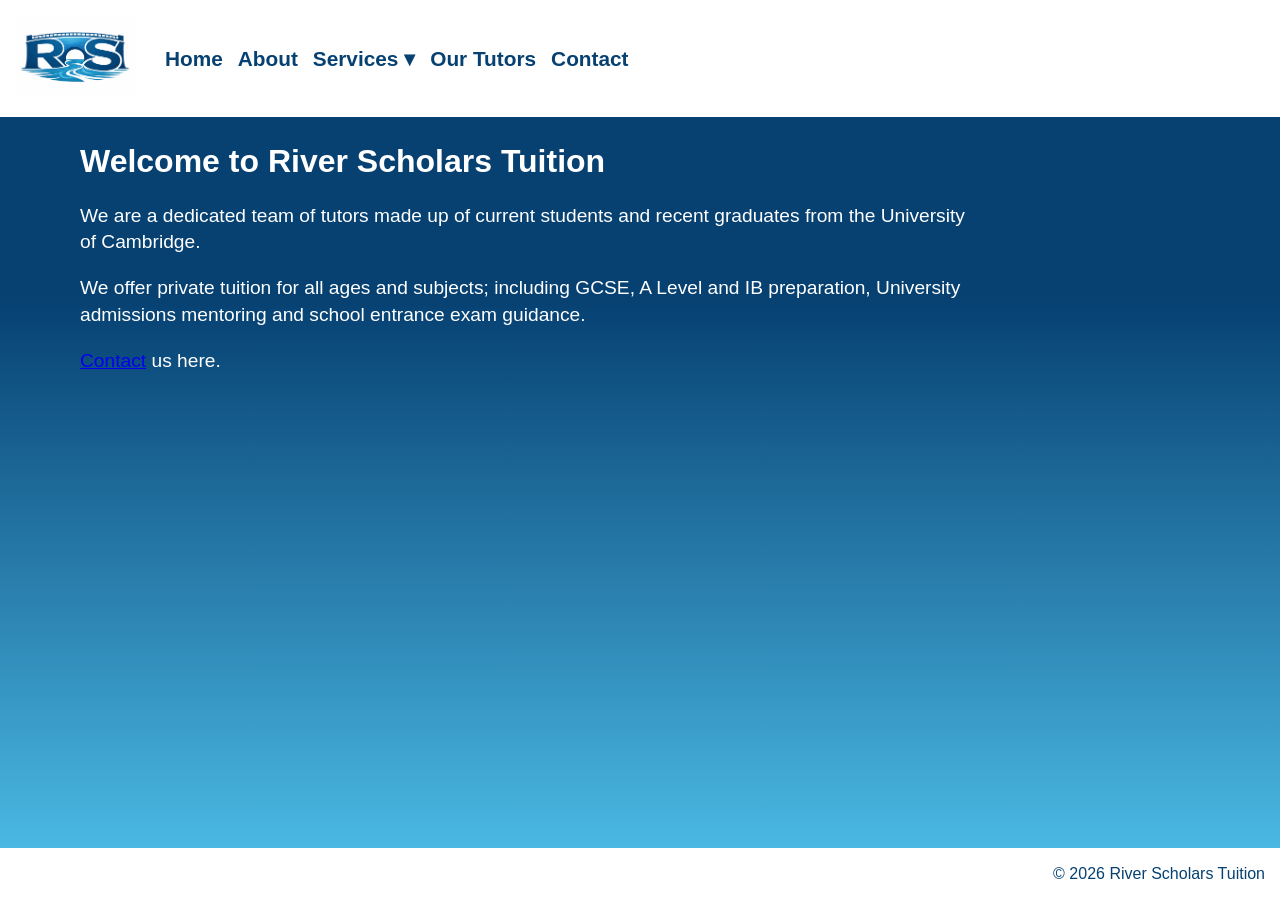
<file: index.html>
<!DOCTYPE html>
<html lang="en">
<head>
    <meta charset="UTF-8">
    <meta name="viewport" content="width=device-width, initial-scale=1.0">
    <title>River Scholars</title>
    <link rel="stylesheet" href="style.css">
    <link rel="icon" type="image/x-icon" href="/favicon.ico">

</head>

<script>
function toggleMenu() {
    const menu = document.querySelector('.nav-links');
    const burger = document.querySelector('.hamburger');

    menu.classList.toggle('open');
    burger.classList.toggle('open');

    // Use these standard symbols for consistent width
    if (burger.classList.contains('open')) {
        burger.innerHTML = "&#10006;"; // Thinner 'X'
    } else {
        burger.innerHTML = "&#9776;"; // Standard 'Hamburger'
    }
}
</script>


<body>

    <nav>
        <a href="index.html">
        <img src="logo.png" alt="River Scholars Logo" class="logo">
        </a>


        <button class="hamburger" onclick="toggleMenu()">☰</button>

        <div class="nav-links">
            <a href="index.html">Home</a>
            <a href="about.html">About</a>

            <div class="dropdown">
                <a href="services.html" class="dropbtn">Services ▾</a>
                <div class="dropdown-content">
                    <a href="schoolentrance.html">School Entrance</a>
                    <a href="gcse.html">GCSE</a>
                    <a href="alevel.html">A Level</a>
                    <a href="universityadmissions.html">University Admissions</a>
                </div>
            </div>

            <a href="team.html">Our Tutors</a>
            <a href="contact.html">Contact</a>
        </div>
    </nav>

    <main>
        <div class="container">
            <h1>Welcome to River Scholars Tuition</h1>
            <p>We are a dedicated team of tutors made up of current students and recent graduates
                from the University of Cambridge.</p>
            <p>We offer private tuition for all ages and subjects; including GCSE, A Level and IB preparation,
                University admissions mentoring and school entrance exam guidance.</p>
            <p> <in><a href="contact.html">Contact</a><in> us here.</p>
        </div>
    </main>

    <footer>
        © 2026 River Scholars Tuition
    </footer>

</body>
</html>
</file>
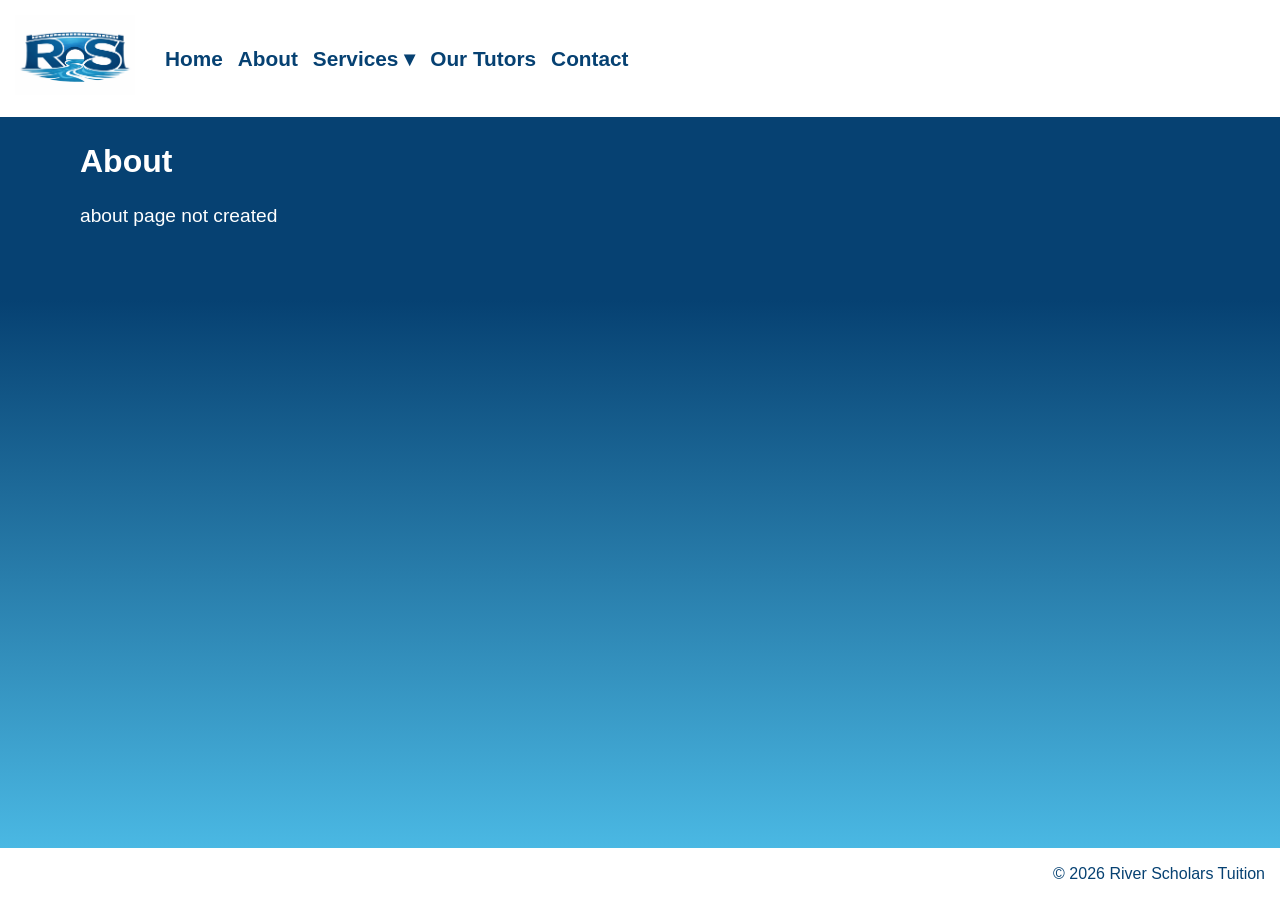
<file: about.html>
<!DOCTYPE html>
<html lang="en">
<head>
    <meta charset="UTF-8">
    <meta name="viewport" content="width=device-width, initial-scale=1.0">
    <title>River Scholars</title>
    <link rel="stylesheet" href="style.css">
    <link rel="icon" type="image/x-icon" href="/favicon.ico">

</head>

<script>
function toggleMenu() {
    const menu = document.querySelector('.nav-links');
    const burger = document.querySelector('.hamburger');

    menu.classList.toggle('open');
    burger.classList.toggle('open');

    // Use these standard symbols for consistent width
    if (burger.classList.contains('open')) {
        burger.innerHTML = "&#10006;"; // Thinner 'X'
    } else {
        burger.innerHTML = "&#9776;"; // Standard 'Hamburger'
    }
}
</script>


<body>

    <nav>
        <a href="index.html">
        <img src="logo.png" alt="River Scholars Logo" class="logo">
        </a>


        <button class="hamburger" onclick="toggleMenu()">☰</button>

        <div class="nav-links">
            <a href="index.html">Home</a>
            <a href="about.html">About</a>

            <div class="dropdown">
                <a href="services.html" class="dropbtn">Services ▾</a>
                <div class="dropdown-content">
                    <a href="schoolentrance.html">School Entrance</a>
                    <a href="gcse.html">GCSE</a>
                    <a href="alevel.html">A Level</a>
                    <a href="universityadmissions.html">University Admissions</a>
                </div>
            </div>

            <a href="team.html">Our Tutors</a>
            <a href="contact.html">Contact</a>
        </div>
    </nav>

    <main>
        <div class="container">
            <h1>About</h1>
            <p>about page not created
        </div>
    </main>

    <footer>
        © 2026 River Scholars Tuition
    </footer>

</body>
</html>
</file>
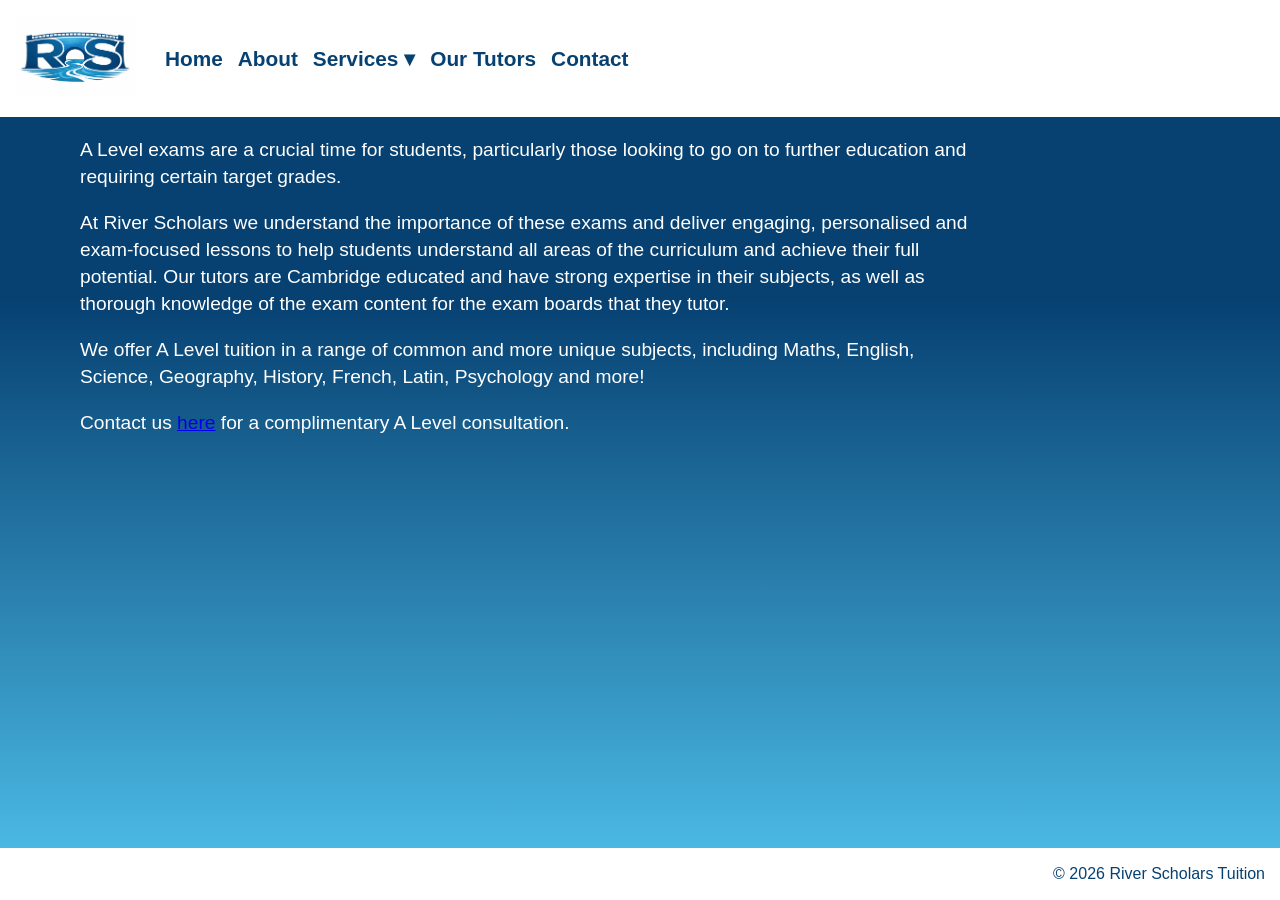
<file: alevel.html>
<!DOCTYPE html>
<html lang="en">
<head>
    <meta charset="UTF-8">
    <meta name="viewport" content="width=device-width, initial-scale=1.0">
    <title>River Scholars</title>
    <link rel="stylesheet" href="style.css">
    <link rel="icon" type="image/x-icon" href="/favicon.ico">

</head>

<script>
function toggleMenu() {
    const menu = document.querySelector('.nav-links');
    const burger = document.querySelector('.hamburger');

    menu.classList.toggle('open');
    burger.classList.toggle('open');

    // Use these standard symbols for consistent width
    if (burger.classList.contains('open')) {
        burger.innerHTML = "&#10006;"; // Thinner 'X'
    } else {
        burger.innerHTML = "&#9776;"; // Standard 'Hamburger'
    }
}
</script>


<body>

    <nav>
        <a href="index.html">
        <img src="logo.png" alt="River Scholars Logo" class="logo">
        </a>

        <button class="hamburger" onclick="toggleMenu()">☰</button>

        <div class="nav-links">
            <a href="index.html">Home</a>
            <a href="about.html">About</a>

            <div class="dropdown">
                <a href="services.html" class="dropbtn">Services ▾</a>
                <div class="dropdown-content">
                    <a href="schoolentrance.html">School Entrance</a>
                    <a href="gcse.html">GCSE</a>
                    <a href="alevel.html">A Level</a>
                    <a href="universityadmissions.html">University Admissions</a>
                </div>
            </div>

            <a href="team.html">Our Tutors</a>
            <a href="contact.html">Contact</a>
        </div>
    </nav>

    <main>
        <div class="container">
              <p>A Level exams are a crucial time for students, particularly those looking to go on to further education and requiring certain target grades. </p>

<p>At River Scholars we understand the importance of these exams and deliver engaging, personalised and exam-focused lessons to help students understand all areas of the curriculum and achieve their full potential. Our tutors are Cambridge educated and have strong expertise in their subjects, as well as  thorough knowledge of the exam content for the exam boards that they tutor.  </p> 

<p>We offer A Level tuition in a range of common and more unique subjects, including Maths, English, Science, Geography, History, French, Latin, Psychology and more! </p>

<p>Contact us <a href="contact.html">here</a> for a complimentary A Level consultation. </p>
        </div>
    </main>

    <footer>
        © 2026 River Scholars Tuition
    </footer>

</body>
</html>
</file>
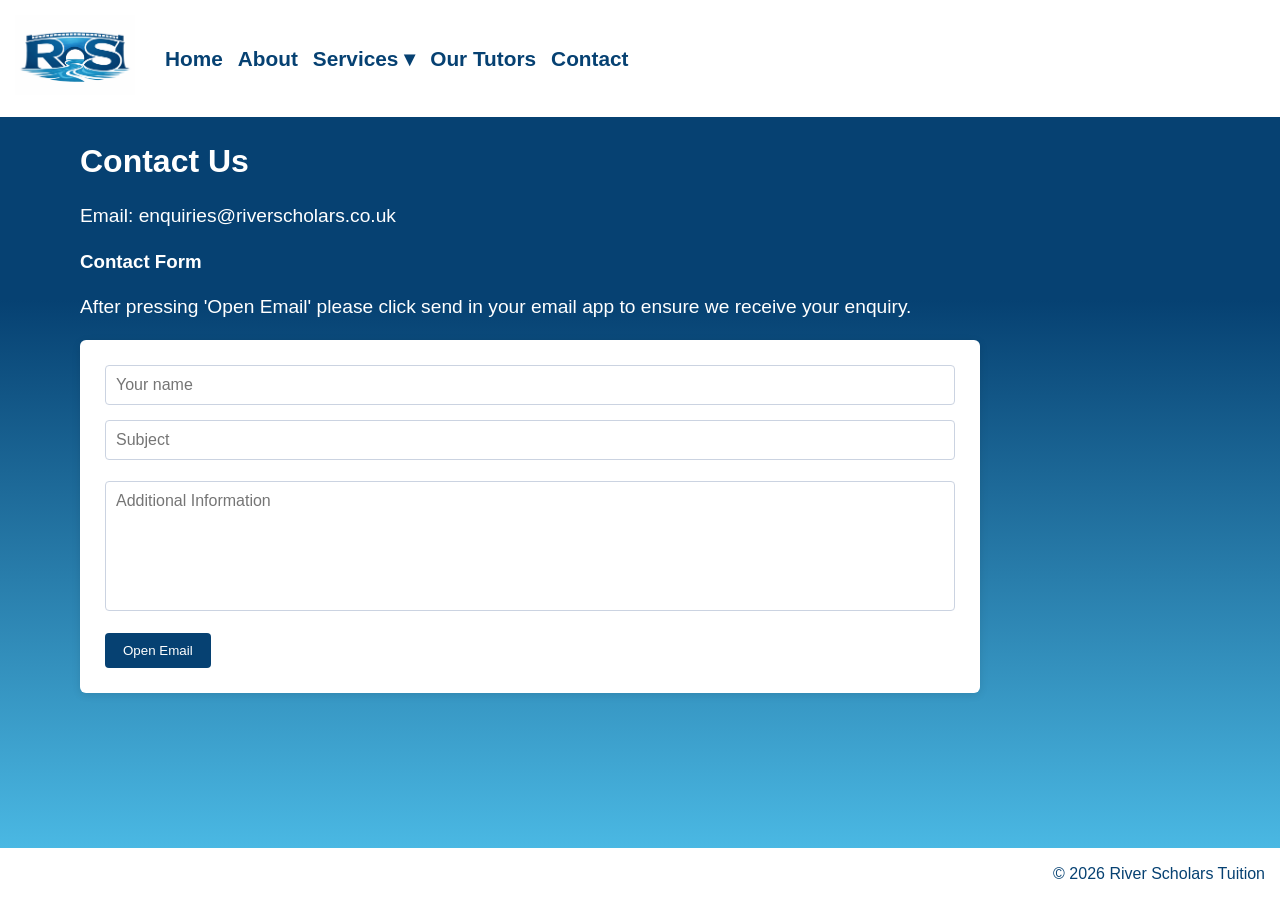
<file: contact.html>
<!DOCTYPE html>
<html lang="en">
<head>
    <meta charset="UTF-8">
    <meta name="viewport" content="width=device-width, initial-scale=1.0">
    <title>River Scholars</title>
    <link rel="stylesheet" href="style.css">
    <link rel="icon" type="image/x-icon" href="/favicon.ico">

</head>

<script>
function toggleMenu() {
    const menu = document.querySelector('.nav-links');
    const burger = document.querySelector('.hamburger');

    menu.classList.toggle('open');
    burger.classList.toggle('open');

    // Use these standard symbols for consistent width
    if (burger.classList.contains('open')) {
        burger.innerHTML = "&#10006;"; // Thinner 'X'
    } else {
        burger.innerHTML = "&#9776;"; // Standard 'Hamburger'
    }
}

function sendMailto() {
    // 1. Grab the values from the form
    const name = document.getElementById('name').value;
    const tutoringType = document.getElementById('tutoringType').value;
    const additionalInfo = document.getElementById('additionalInfo').value;

    // 2. Validate
    if (!name || !tutoringType || !additionalInfo) {
        alert("Please fill in all fields before sending.");
        return;
    }

    // 3. Construct the email
    const yourEmail = "enquiries@riverscholars.co.uk";
    const emailSubject = encodeURIComponent("Tutoring Enquiry: " +name+" " +tutoringType);

    const emailBody = encodeURIComponent(
        "Name:\n" + name + "\n\n" +
        "Subject:\n" + tutoringType + "\n\n" +
        "Additional Information:\n" + additionalInfo
    );

    // 4. Open the user's email client
    window.location.href = `mailto:${yourEmail}?subject=${emailSubject}&body=${emailBody}`;
}
</script>




<body>

    <nav>
        <a href="index.html">
        <img src="logo.png" alt="River Scholars Logo" class="logo">
        </a>


        <button class="hamburger" onclick="toggleMenu()">☰</button>

        <div class="nav-links">
            <a href="index.html">Home</a>
            <a href="about.html">About</a>

            <div class="dropdown">
                <a href="services.html" class="dropbtn">Services ▾</a>
                <div class="dropdown-content">
                    <a href="schoolentrance.html">School Entrance</a>
                    <a href="gcse.html">GCSE</a>
                    <a href="alevel.html">A Level</a>
                    <a href="universityadmissions.html">University Admissions</a>
                </div>
            </div>

            <a href="team.html">Our Tutors</a>
            <a href="contact.html">Contact</a>
        </div>
    </nav>

    <main>
        <div class="container">
        <h1>Contact Us</h1>
        <p>Email: enquiries@riverscholars.co.uk </p>

        <h3>
            Contact Form
        </h3>
        <p>After pressing 'Open Email' please click send in your email app to ensure we receive your enquiry.</p>
        
        <form id="contactForm">
            <input type="text" id="name" placeholder="Your name" required>
            <textarea id="tutoringType" rows="1"
                placeholder="Subject"
                required></textarea>
            <textarea id="additionalInfo" rows="6"
                placeholder="Additional Information"
                required></textarea>
            <button type="button" class="btn" onclick="sendMailto()">Open Email</button>
        </form>

    </div>
    </main>

    <footer>
        © 2026 River Scholars Tuition
    </footer>

</body>
</html>
</file>
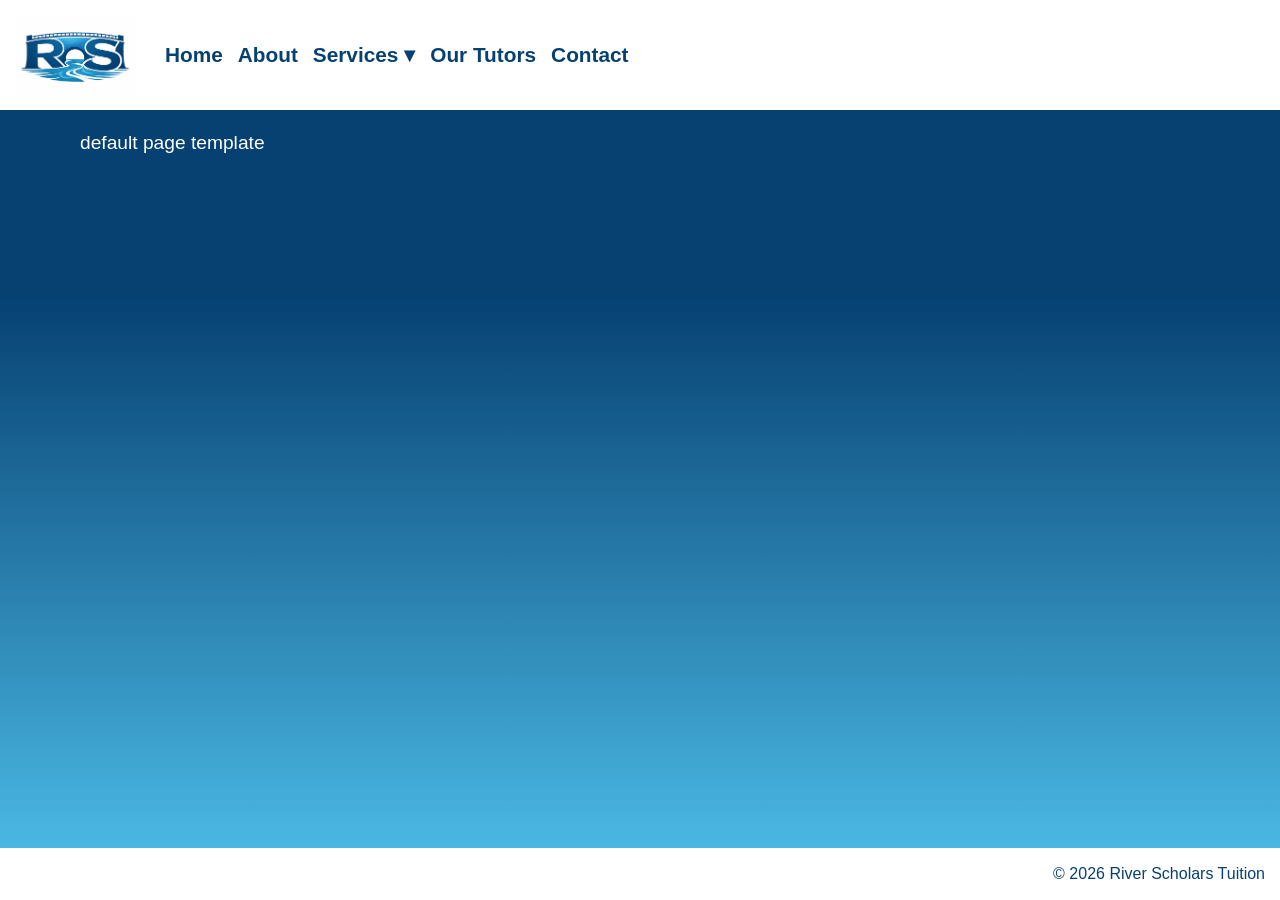
<file: default.html>
<!DOCTYPE html>
<html lang="en">
<head>
    <meta charset="UTF-8">
    <meta name="viewport" content="width=device-width, initial-scale=1.0">
    <title>River Scholars</title>
    <link rel="stylesheet" href="style.css">
    <link rel="icon" type="image/x-icon" href="/favicon.ico">

</head>

<script>
function toggleMenu() {
    const menu = document.querySelector('.nav-links');
    const burger = document.querySelector('.hamburger');

    menu.classList.toggle('open');
    burger.classList.toggle('open');

    // Use these standard symbols for consistent width
    if (burger.classList.contains('open')) {
        burger.innerHTML = "&#10006;"; // Thinner 'X'
    } else {
        burger.innerHTML = "&#9776;"; // Standard 'Hamburger'
    }
}
</script>


<body>

    <nav>
        <img src="logo.png" alt="River Scholars Logo" class="logo">

        <button class="hamburger" onclick="toggleMenu()">☰</button>

        <div class="nav-links">
            <a href="index.html">Home</a>
            <a href="about.html">About</a>

            <div class="dropdown">
                <a href="services.html" class="dropbtn">Services ▾</a>
                <div class="dropdown-content">
                    <a href="schoolentrance.html">School Entrance</a>
                    <a href="gcse.html">GCSE</a>
                    <a href="alevel.html">A Level</a>
                    <a href="universityadmissions.html">University Admissions</a>
                </div>
            </div>

            <a href="team.html">Our Tutors</a>
            <a href="contact.html">Contact</a>
        </div>
    </nav>

    <main>
        <div class="container">
            <p>default page template
        </div>
    </main>

    <footer>
        © 2026 River Scholars Tuition
    </footer>

</body>
</html>
</file>
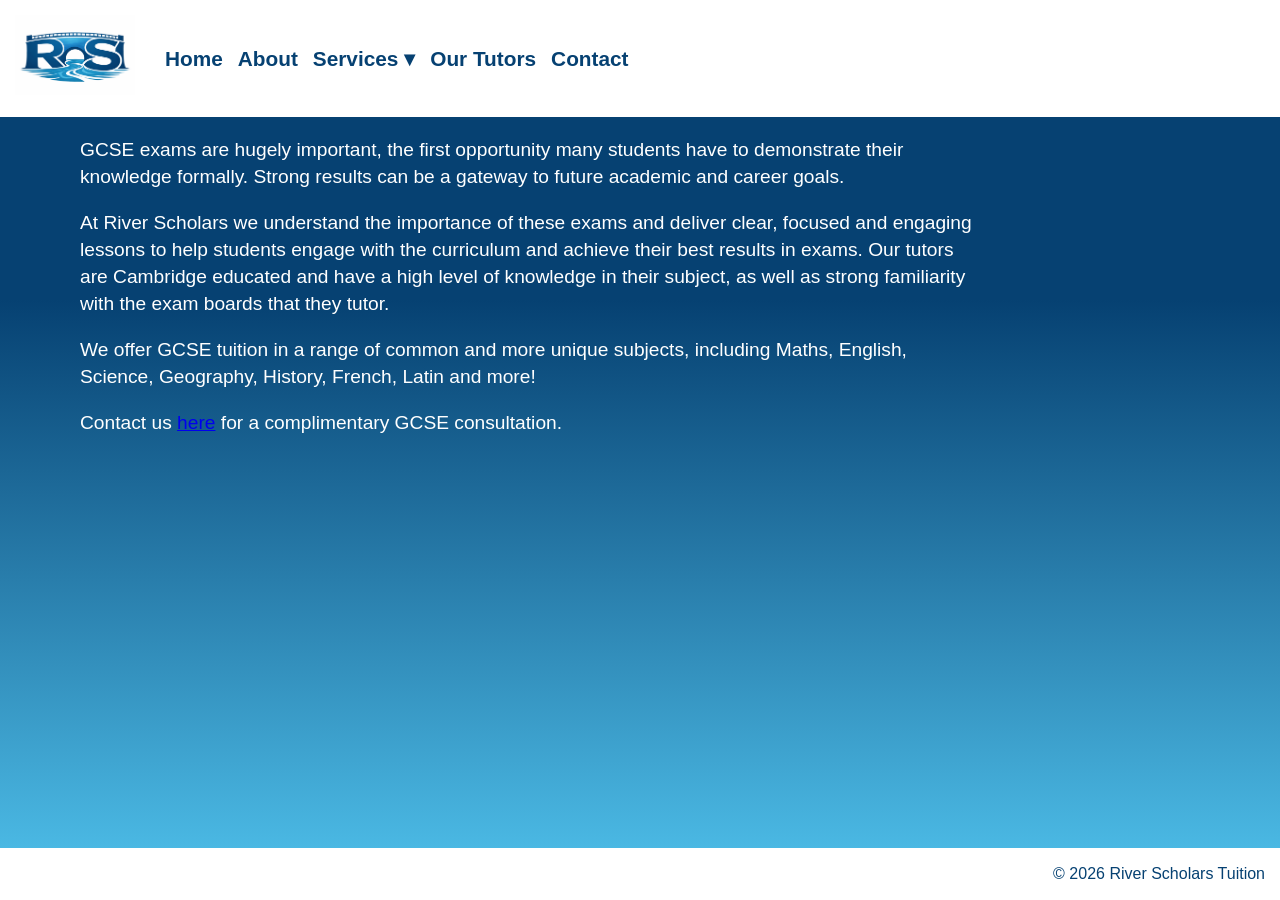
<file: gcse.html>
<!DOCTYPE html>
<html lang="en">
<head>
    <meta charset="UTF-8">
    <meta name="viewport" content="width=device-width, initial-scale=1.0">
    <title>River Scholars</title>
    <link rel="stylesheet" href="style.css">
    <link rel="icon" type="image/x-icon" href="/favicon.ico">

</head>

<script>
function toggleMenu() {
    const menu = document.querySelector('.nav-links');
    const burger = document.querySelector('.hamburger');

    menu.classList.toggle('open');
    burger.classList.toggle('open');

    // Use these standard symbols for consistent width
    if (burger.classList.contains('open')) {
        burger.innerHTML = "&#10006;"; // Thinner 'X'
    } else {
        burger.innerHTML = "&#9776;"; // Standard 'Hamburger'
    }
}
</script>


<body>

    <nav>
        <a href="index.html">
        <img src="logo.png" alt="River Scholars Logo" class="logo">
        </a>

        <button class="hamburger" onclick="toggleMenu()">☰</button>

        <div class="nav-links">
            <a href="index.html">Home</a>
            <a href="about.html">About</a>

            <div class="dropdown">
                <a href="services.html" class="dropbtn">Services ▾</a>
                <div class="dropdown-content">
                    <a href="schoolentrance.html">School Entrance</a>
                    <a href="gcse.html">GCSE</a>
                    <a href="alevel.html">A Level</a>
                    <a href="universityadmissions.html">University Admissions</a>
                </div>
            </div>

            <a href="team.html">Our Tutors</a>
            <a href="contact.html">Contact</a>
        </div>
    </nav>

    <main>
        <div class="container">
            <p>GCSE exams are hugely important, the first opportunity many students have to demonstrate their knowledge formally. Strong results can be a gateway to future academic and career goals. </p>

<p>At River Scholars we understand the importance of these exams and deliver clear, focused and engaging lessons to help students engage with the curriculum and achieve their best results in exams. Our tutors are Cambridge educated and have a high level of knowledge in their subject, as well as strong familiarity with the exam boards that they tutor. </p> 

<p>We offer GCSE tuition in a range of common and more unique subjects, including Maths, English, Science, Geography, History, French, Latin and more! </p>

<p>Contact us <a href="contact.html">here</a> for a complimentary GCSE consultation. </p>
        </div>
    </main>

    <footer>
        © 2026 River Scholars Tuition
    </footer>

</body>
</html>
</file>
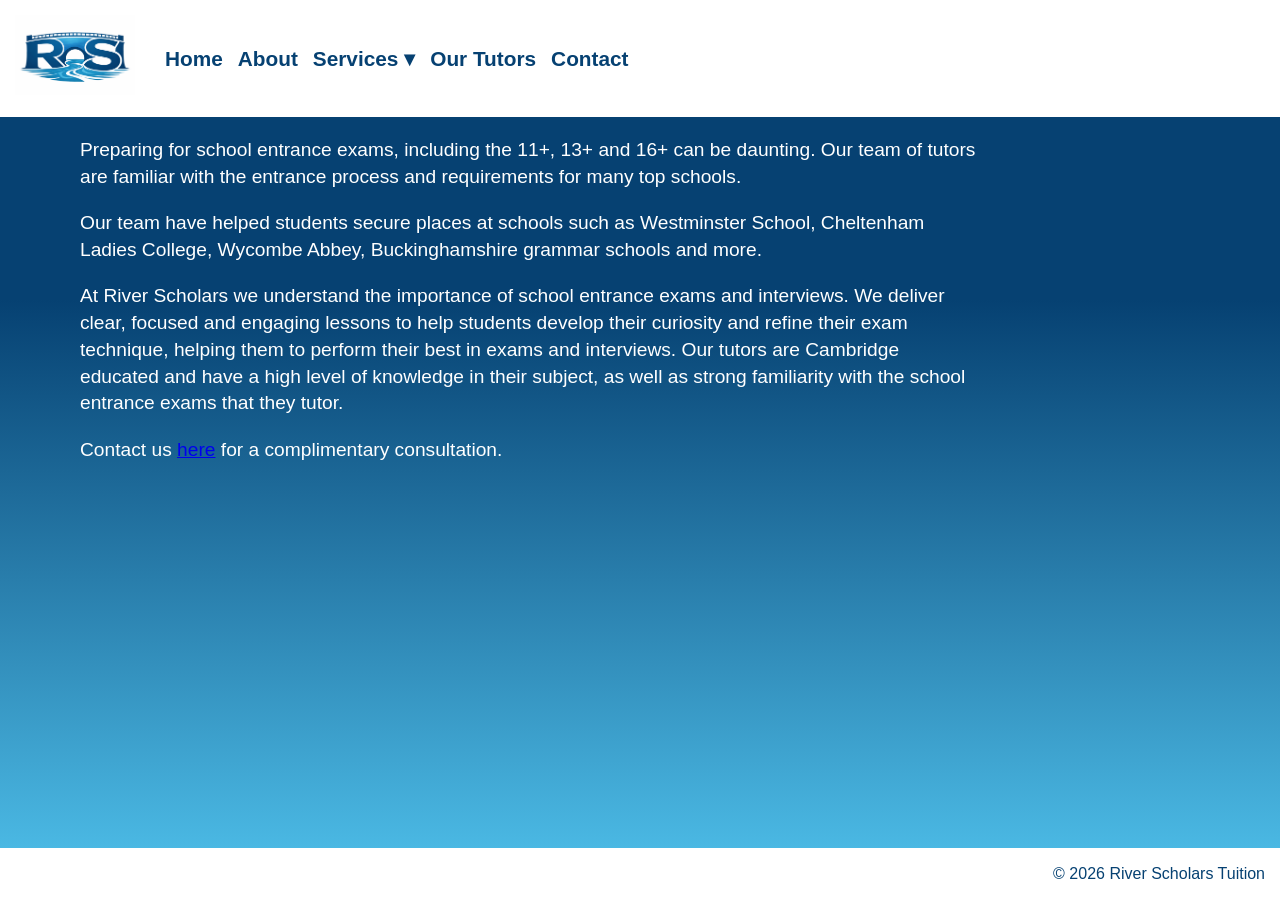
<file: schoolentrance.html>
<!DOCTYPE html>
<html lang="en">
<head>
    <meta charset="UTF-8">
    <meta name="viewport" content="width=device-width, initial-scale=1.0">
    <title>River Scholars</title>
    <link rel="stylesheet" href="style.css">
    <link rel="icon" type="image/x-icon" href="/favicon.ico">

</head>

<script>
function toggleMenu() {
    const menu = document.querySelector('.nav-links');
    const burger = document.querySelector('.hamburger');

    menu.classList.toggle('open');
    burger.classList.toggle('open');

    // Use these standard symbols for consistent width
    if (burger.classList.contains('open')) {
        burger.innerHTML = "&#10006;"; // Thinner 'X'
    } else {
        burger.innerHTML = "&#9776;"; // Standard 'Hamburger'
    }
}
</script>


<body>

    <nav>
        <a href="index.html">
        <img src="logo.png" alt="River Scholars Logo" class="logo">
        </a>

        <button class="hamburger" onclick="toggleMenu()">☰</button>

        <div class="nav-links">
            <a href="index.html">Home</a>
            <a href="about.html">About</a>

            <div class="dropdown">
                <a href="services.html" class="dropbtn">Services ▾</a>
                <div class="dropdown-content">
                    <a href="schoolentrance.html">School Entrance</a>
                    <a href="gcse.html">GCSE</a>
                    <a href="alevel.html">A Level</a>
                    <a href="universityadmissions.html">University Admissions</a>
                </div>
            </div>

            <a href="team.html">Our Tutors</a>
            <a href="contact.html">Contact</a>
        </div>
    </nav>

    <main>
        <div class="container">
            <p>Preparing for school entrance exams, including the 11+, 13+ and 16+ can be daunting. Our team of tutors are familiar with the entrance process and requirements for many top schools. </p>

<p>Our team have helped students secure places at schools such as Westminster School, Cheltenham Ladies College, Wycombe Abbey, Buckinghamshire grammar schools and more. </p> 

<p>At River Scholars we understand the importance of school entrance exams and interviews. We deliver clear, focused and engaging lessons to help students develop their curiosity and refine their exam technique, helping them to perform their best in exams and interviews. Our tutors are Cambridge educated and have a high level of knowledge in their subject, as well as strong familiarity with the school entrance exams that they tutor. </p>

<p>Contact us <a href="contact.html">here</a> for a complimentary consultation. </p>
        </div>
    </main>

    <footer>
        © 2026 River Scholars Tuition
    </footer>

</body>
</html>
</file>
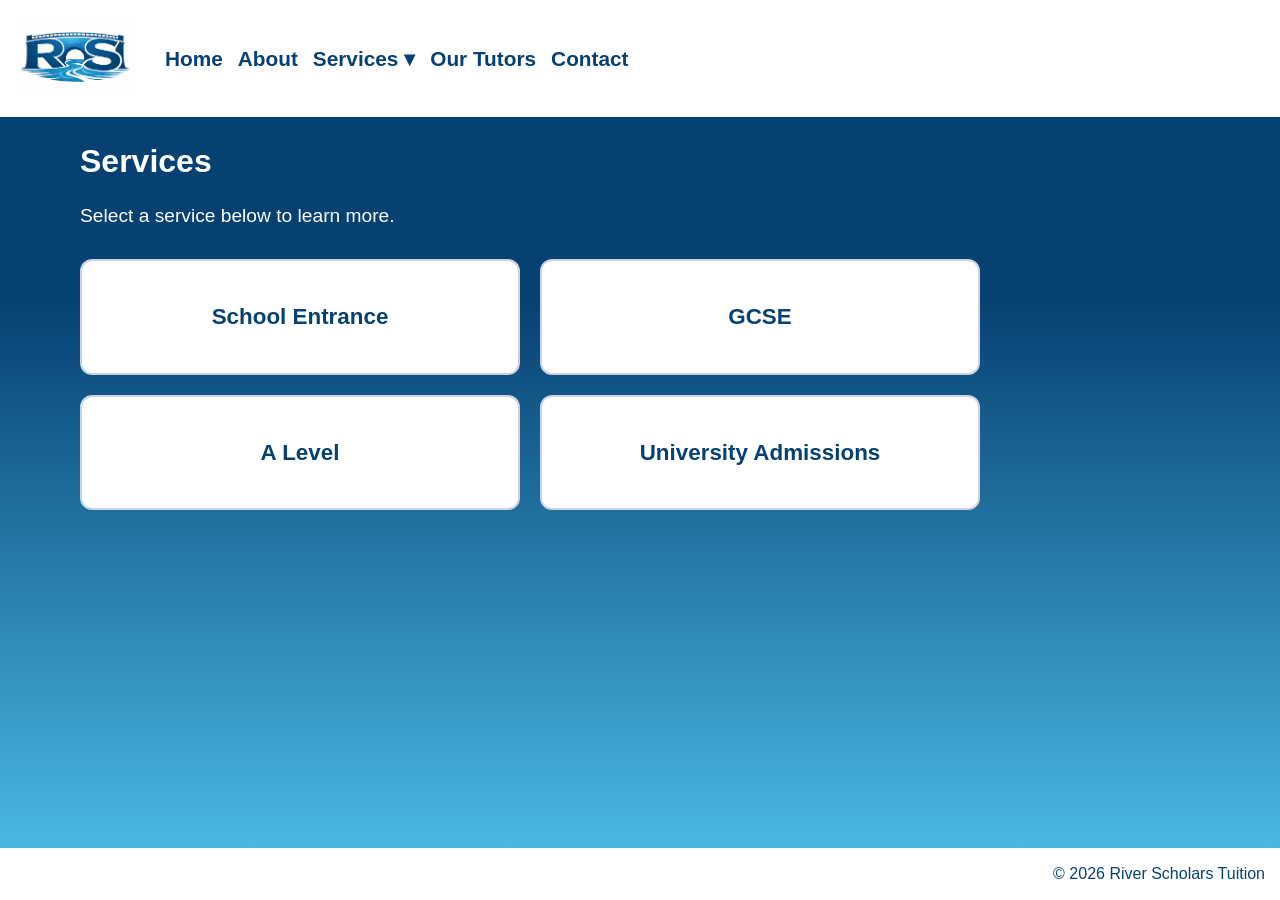
<file: services.html>
<!DOCTYPE html>
<html lang="en">
<head>
    <meta charset="UTF-8">
    <meta name="viewport" content="width=device-width, initial-scale=1.0">
    <title>River Scholars</title>
    <link rel="stylesheet" href="style.css">
    <link rel="icon" type="image/x-icon" href="/favicon.ico">

</head>

<script>
function toggleMenu() {
    const menu = document.querySelector('.nav-links');
    const burger = document.querySelector('.hamburger');

    menu.classList.toggle('open');
    burger.classList.toggle('open');

    // Use these standard symbols for consistent width
    if (burger.classList.contains('open')) {
        burger.innerHTML = "&#10006;"; // Thinner 'X'
    } else {
        burger.innerHTML = "&#9776;"; // Standard 'Hamburger'
    }
}
</script>


<body>

    <nav>
        <a href="index.html">
        <img src="logo.png" alt="River Scholars Logo" class="logo">
        </a>


        <button class="hamburger" onclick="toggleMenu()">☰</button>

        <div class="nav-links">
            <a href="index.html">Home</a>
            <a href="about.html">About</a>

            <div class="dropdown">
                <a href="services.html" class="dropbtn">Services ▾</a>
                <div class="dropdown-content">
                    <a href="schoolentrance.html">School Entrance</a>
                    <a href="gcse.html">GCSE</a>
                    <a href="alevel.html">A Level</a>
                    <a href="universityadmissions.html">University Admissions</a>
                </div>
            </div>

            <a href="team.html">Our Tutors</a>
            <a href="contact.html">Contact</a>
        </div>
    </nav>

    <main>
    <div class="container">
        <h1>Services</h1>
        <p>Select a service below to learn more.</p>

        <div class="services">
        <a href="schoolentrance.html" class="service-box">School Entrance</a>
        <a href="gcse.html" class="service-box">GCSE</a>
        <a href="alevel.html" class="service-box">A Level</a>
        <a href="universityadmissions.html" class="service-box">University Admissions</a>
        </div>
    </div>
    </main>



    <footer>
        © 2026 River Scholars Tuition
    </footer>

</body>
</html>
</file>
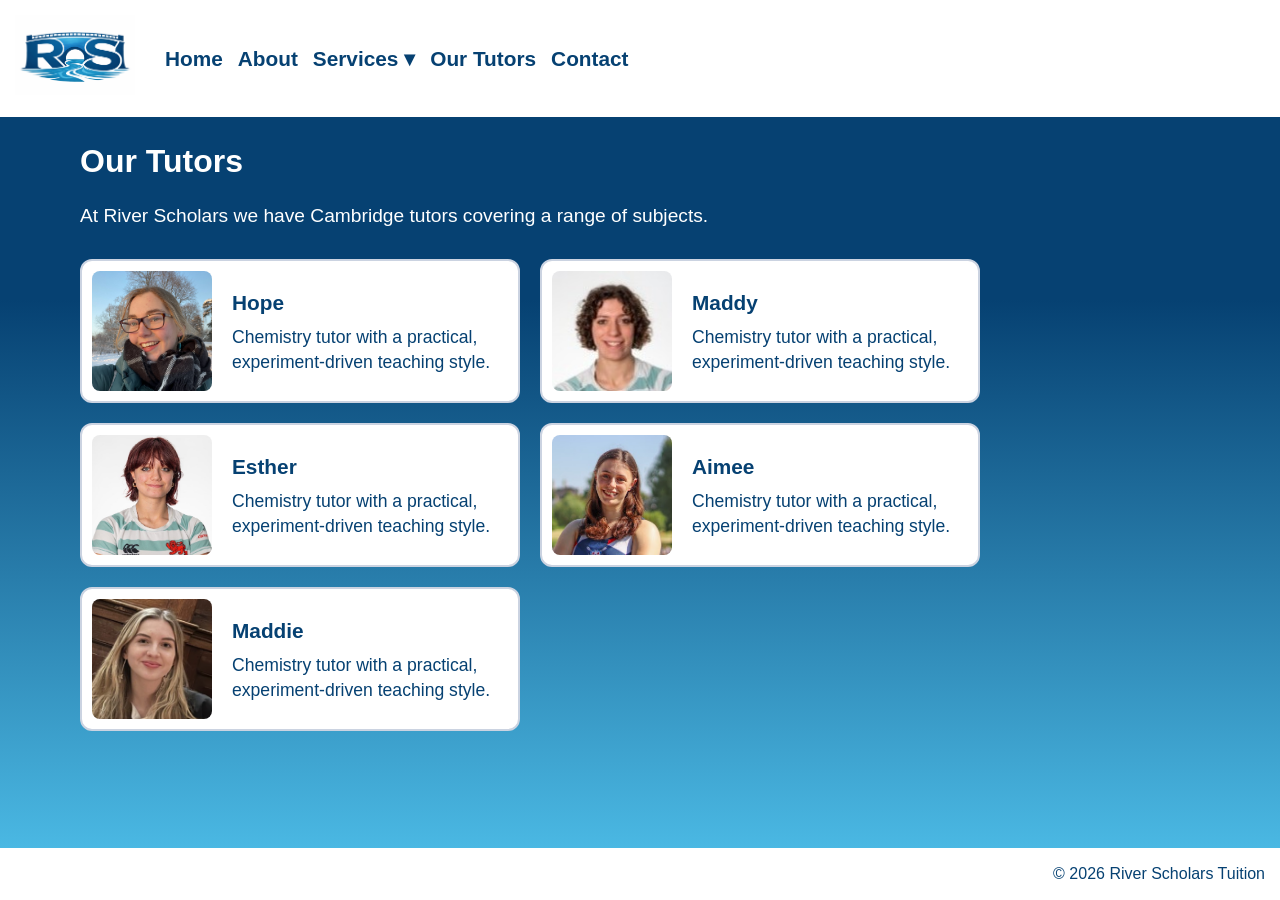
<file: team.html>
<!DOCTYPE html>
<html lang="en">
<head>
    <meta charset="UTF-8">
    <meta name="viewport" content="width=device-width, initial-scale=1.0">
    <title>River Scholars</title>
    <link rel="stylesheet" href="style.css">
    <link rel="icon" type="image/x-icon" href="/favicon.ico">

</head>

<script>
function toggleMenu() {
    const menu = document.querySelector('.nav-links');
    const burger = document.querySelector('.hamburger');

    menu.classList.toggle('open');
    burger.classList.toggle('open');

    // Use these standard symbols for consistent width
    if (burger.classList.contains('open')) {
        burger.innerHTML = "&#10006;"; // Thinner 'X'
    } else {
        burger.innerHTML = "&#9776;"; // Standard 'Hamburger'
    }
}
</script>


<body>

    <nav>
        <a href="index.html">
        <img src="logo.png" alt="River Scholars Logo" class="logo">
        </a>

        <button class="hamburger" onclick="toggleMenu()">☰</button>

        <div class="nav-links">
            <a href="index.html">Home</a>
            <a href="about.html">About</a>

            <div class="dropdown">
                <a href="services.html" class="dropbtn">Services ▾</a>
                <div class="dropdown-content">
                    <a href="schoolentrance.html">School Entrance</a>
                    <a href="gcse.html">GCSE</a>
                    <a href="alevel.html">A Level</a>
                    <a href="universityadmissions.html">University Admissions</a>
                </div>
            </div>

            <a href="team.html">Our Tutors</a>
            <a href="contact.html">Contact</a>
        </div>
    </nav>

    <main>
        <div class="container">
            <h1>Our Tutors</h1>
            <p>At River Scholars we have Cambridge tutors covering a range of subjects.

            <div class="tutors">

                <div class="tutor-box">
                    <img src="images\Hope.jpg" alt="Hope" class="tutor-img">
                    <div class="tutor-content">
                    <h3>Hope</h3>
                    <p>Chemistry tutor with a practical, experiment‑driven teaching style.</p>
                    </div>
                </div>

                

                <div class="tutor-box">
                    <img src="images\Maddy.jpeg" alt="Maddy" class="tutor-img">
                    <div class="tutor-content">
                    <h3>Maddy</h3>
                    <p>Chemistry tutor with a practical, experiment‑driven teaching style.</p>
                    </div>
                </div>

                <div class="tutor-box">
                    <img src="images\Esther.jpeg" alt="Esther" class="tutor-img">
                    <div class="tutor-content">
                    <h3>Esther</h3>
                    <p>Chemistry tutor with a practical, experiment‑driven teaching style.</p>
                    </div>
                </div>
                
                <div class="tutor-box">
                    <img src="images\Aimee.JPG" alt="Aimee" class="tutor-img">
                    <div class="tutor-content">
                    <h3>Aimee</h3>
                    <p>Chemistry tutor with a practical, experiment‑driven teaching style.</p>
                    </div>
                </div>

                <div class="tutor-box">
                    <img src="images\Maddie.png" alt="Maddie" class="tutor-img">
                    <div class="tutor-content">
                    <h3>Maddie</h3>
                    <p>Chemistry tutor with a practical, experiment‑driven teaching style.</p>
                    </div>
                </div>




            </div>
        </div>
    </main>

    <footer>
        © 2026 River Scholars Tuition
    </footer>

</body>
</html>
</file>
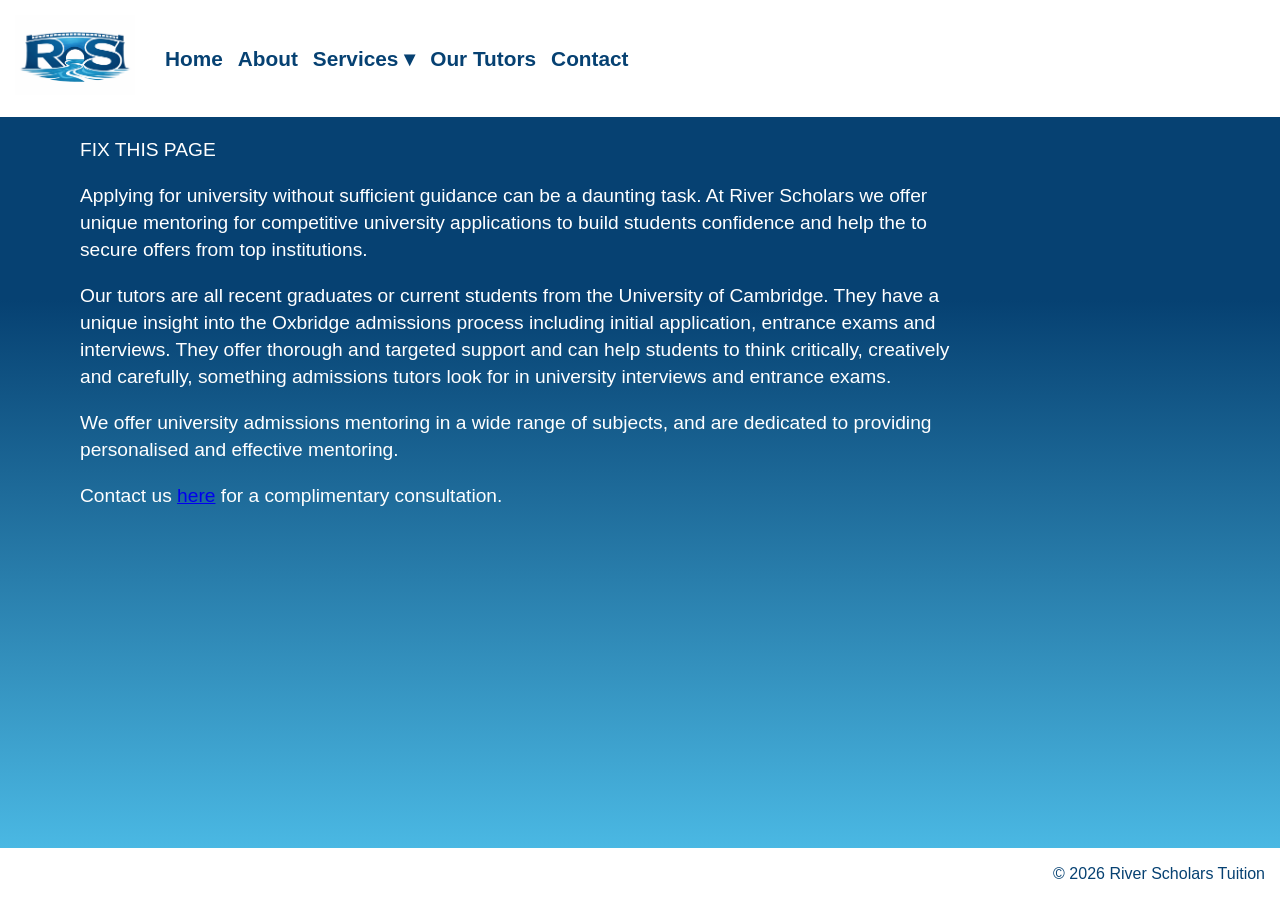
<file: universityadmissions.html>
<!DOCTYPE html>
<html lang="en">
<head>
    <meta charset="UTF-8">
    <meta name="viewport" content="width=device-width, initial-scale=1.0">
    <title>River Scholars</title>
    <link rel="stylesheet" href="style.css">
    <link rel="icon" type="image/x-icon" href="/favicon.ico">

</head>

<script>
function toggleMenu() {
    const menu = document.querySelector('.nav-links');
    const burger = document.querySelector('.hamburger');

    menu.classList.toggle('open');
    burger.classList.toggle('open');

    // Use these standard symbols for consistent width
    if (burger.classList.contains('open')) {
        burger.innerHTML = "&#10006;"; // Thinner 'X'
    } else {
        burger.innerHTML = "&#9776;"; // Standard 'Hamburger'
    }
}
</script>


<body>

    <nav>
        <a href="index.html">
        <img src="logo.png" alt="River Scholars Logo" class="logo">
        </a>

        <button class="hamburger" onclick="toggleMenu()">☰</button>

        <div class="nav-links">
            <a href="index.html">Home</a>
            <a href="about.html">About</a>

            <div class="dropdown">
                <a href="services.html" class="dropbtn">Services ▾</a>
                <div class="dropdown-content">
                    <a href="schoolentrance.html">School Entrance</a>
                    <a href="gcse.html">GCSE</a>
                    <a href="alevel.html">A Level</a>
                    <a href="universityadmissions.html">University Admissions</a>
                </div>
            </div>

            <a href="team.html">Our Tutors</a>
            <a href="contact.html">Contact</a>
        </div>
    </nav>

    <main>
        <div class="container">
            <p> FIX THIS PAGE </p> 
             <p>Applying for university without sufficient guidance can be a daunting task. At River Scholars we offer unique mentoring for competitive university applications to build students confidence and help the to secure offers from top institutions.  </p>

<p>Our tutors are all recent graduates or current students from the University of Cambridge. They have a unique insight into the Oxbridge admissions process including initial application, entrance exams and interviews. They offer thorough and targeted support and can help students to think critically, creatively and carefully, something admissions tutors look for in university interviews and entrance exams. </p> 

<p>We offer university admissions mentoring in a wide range of subjects, and are dedicated to providing personalised and effective mentoring.</p>

<p>Contact us <a href="contact.html">here</a> for a complimentary consultation. </p>
        </div>
    </main>

    <footer>
        © 2026 River Scholars Tuition
    </footer>

</body>
</html>
</file>
<file: style.css>
/* ------------------------------
   Global Styles
------------------------------ */
html, body {
  height: 100%;
  margin: 0;
}

body {
  margin: 0;
  padding: 0;
  font-family: Arial, Helvetica, sans-serif;
  min-height: 100vh;
  display: flex;
  flex-direction: column;
  color: white;
  line-height: 1.4;
  text-align: left;
}

/* Gradient background */
main {
  flex: 1;
  background: linear-gradient(
    to bottom,
    #064172ff 0%,
    #064172ff 25%,
    #4ab8e3ff 100%
  );
}

/* ------------------------------
   Navigation Bar
------------------------------ */
nav {
  background-color: white;
  padding: 15px;
  display: flex;
  flex-wrap: wrap;
  align-items: center;
  gap: 15px;
}

.logo {
  height: 80px;
  width: auto;
  margin-right: 15px;
  max-width: 40vw;
}

nav a {
  color: #064172ff;
  text-decoration: none;
  font-weight: bold;
  font-size: 1.3rem;
}

nav a:hover {
  text-decoration: underline;
}

.nav-links {
  display: flex;
  align-items: center;
  gap: 15px;
}

.hamburger {
  display: none;
}

/* ------------------------------
   Page Container
------------------------------ */
.container {
  max-width: 900px;
  margin: 20px 60px;
  padding: 0 20px;
}

/* ------------------------------
   Headings
------------------------------ */
h1, h2, h3 {
  color: white;
  margin-bottom: 10px;
}

/* Only change headings INSIDE the services page */
main.services-page h1,
main.services-page h2,
main.services-page h3 {
  color: #064172ff;
}

p {
  font-size: 1.2rem;
}

/* ------------------------------
   Buttons
------------------------------ */
button, .btn {
  background-color: #064172ff;
  color: white;
  border: none;
  padding: 10px 18px;
  border-radius: 4px;
  cursor: pointer;
}

/* ------------------------------
   Contact Form
------------------------------ */
form {
  background: white;
  padding: 25px;
  border-radius: 6px;
  box-shadow: 0 2px 8px rgba(0,0,0,0.1);
}

input, textarea {
  width: 100%;
  padding: 10px;
  margin-bottom: 15px;
  border: 1px solid #cbd3e1;
  border-radius: 4px;
  box-sizing: border-box; 
  max-width: 100%; 
  font-family: inherit;
  font-size: inherit;
}

textarea {
    resize: none; 
    min-height: 25px;
}

input:focus, textarea:focus {
  border-color: #064172ff;
  outline: none;
}

/* ------------------------------
   Footer
------------------------------ */
footer {
  background-color: white;
  color: #064172ff;
  text-align: right;
  padding: 15px;
  margin-top: auto;
}

/* ------------------------------
   Dropdown Menu 
------------------------------ */
.dropdown {
  position: relative;
  display: inline-block;
}

.dropbtn {
  color: #064172ff;
  font-weight: bold;
}

.dropdown-content {
  display: none;
  position: absolute;
  background-color: white;
  min-width: 180px;
  box-shadow: 0 2px 8px rgba(0,0,0,0.15);
  border-radius: 4px;
  z-index: 10;
}

.dropdown-content a {
  color: #064172ff;
  padding: 10px 15px;
  display: block;
  font-weight: bold;
}

.dropdown:hover .dropdown-content {
  display: block;
}

/* ------------------------------
   Service Boxes
------------------------------ */
.services {
  display: grid;
  grid-template-columns: repeat(2, 1fr); /* max 2 columns */
  gap: 20px;
  margin-top: 30px;
}

.service-box {
  display: flex;
  align-items: center;
  justify-content: center;
  padding: 40px 20px;
  background: white;              /* each service gets its own white box */
  border-radius: 12px;
  text-decoration: none;
  font-size: 1.4rem;
  font-weight: 600;
  color: #064172ff;
  border: 2px solid #cbd3e1;
  transition: 0.25s ease;
}

.service-box:hover {
  background: #f0f8ff;
  border-color: #0077ff;
  transform: translateY(-4px);
}

/*Tutor bios

*/

.tutors {
  display: grid;
  grid-template-columns: repeat(2, 1fr); /* max 3 columns */
  gap: 20px;
  margin-top: 30px;
}

.tutor-box {
  display: flex;
  align-items: center;
  gap: 20px;
  padding: 10px 10px;
  background: white;
  border-radius: 12px;
  text-decoration: none;
  color: #064172ff;
  border: 2px solid #cbd3e1;
  transition: 0.25s ease;
}

.tutor-img {
  width: 120px;
  height: 120px;
  object-fit: cover;
  border-radius: 8px;
  flex-shrink: 0;
}

.tutor-content {
  text-align: left;
  color: #064172ff;
  font-size: 1rem;
  font-weight: normal;
}

.tutor-content h3 {
  margin: 0 0 8px 0;
  font-size: 1.3rem;
  font-weight: 700;
  color: #064172ff;
}

.tutor-content p {
  margin: 0;
  font-size: 1.1rem;
  color: #064172ff;
}


/* ------------------------------
   Mobile
------------------------------ */
@media (max-width: 700px) {

  /* --- GRID SECTIONS --- */
  .services,
  .tutors {
    grid-template-columns: 1fr;
    gap: 20px;
  }

  /* --- NAV WRAPPER --- */
  nav {
    justify-content: space-between;
    align-items: center;
    background: white;
    position: sticky;
    top: 0;
    z-index: 1000;
    margin: 0;
    padding: 0;
  }

  /* --- HAMBURGER BUTTON --- */
  .hamburger {
    display: block;
    font-size: 2rem;
    background: none;
    border: none;
    color: #064172ff;
    cursor: pointer;
    width: 44px;
    height: 44px;
    text-align: center;
    padding: 0;
    line-height: 44px;
  }

  /* --- NAV LINKS CONTAINER --- */
  .nav-links {
    flex-direction: column;
    width: 100%;
    background: white;

    /* Remove all unwanted spacing */
    margin: 0;
    padding: 0;

    /* Slide-down animation */
    max-height: 0;
    overflow: hidden;
    transition: max-height 0.3s ease;
  }

  .nav-links.open {
    max-height: 300px;
    padding: 10px 0;
  }

  /* --- NAV LINKS --- */
  .nav-links a {
    display: block;
    padding: 4px 8px;
    font-size: 1.2rem;
    border-top: 1px solid #eaeaea;

    /* Remove default spacing */
    margin: 0;
  }

  /* --- FORM CONTAINER --- */
  .container {
    max-width: 600px;
    margin: 10px auto;
    padding: 0 10px;
  }

  form {
    padding: 15px;
  }

}
</file>
